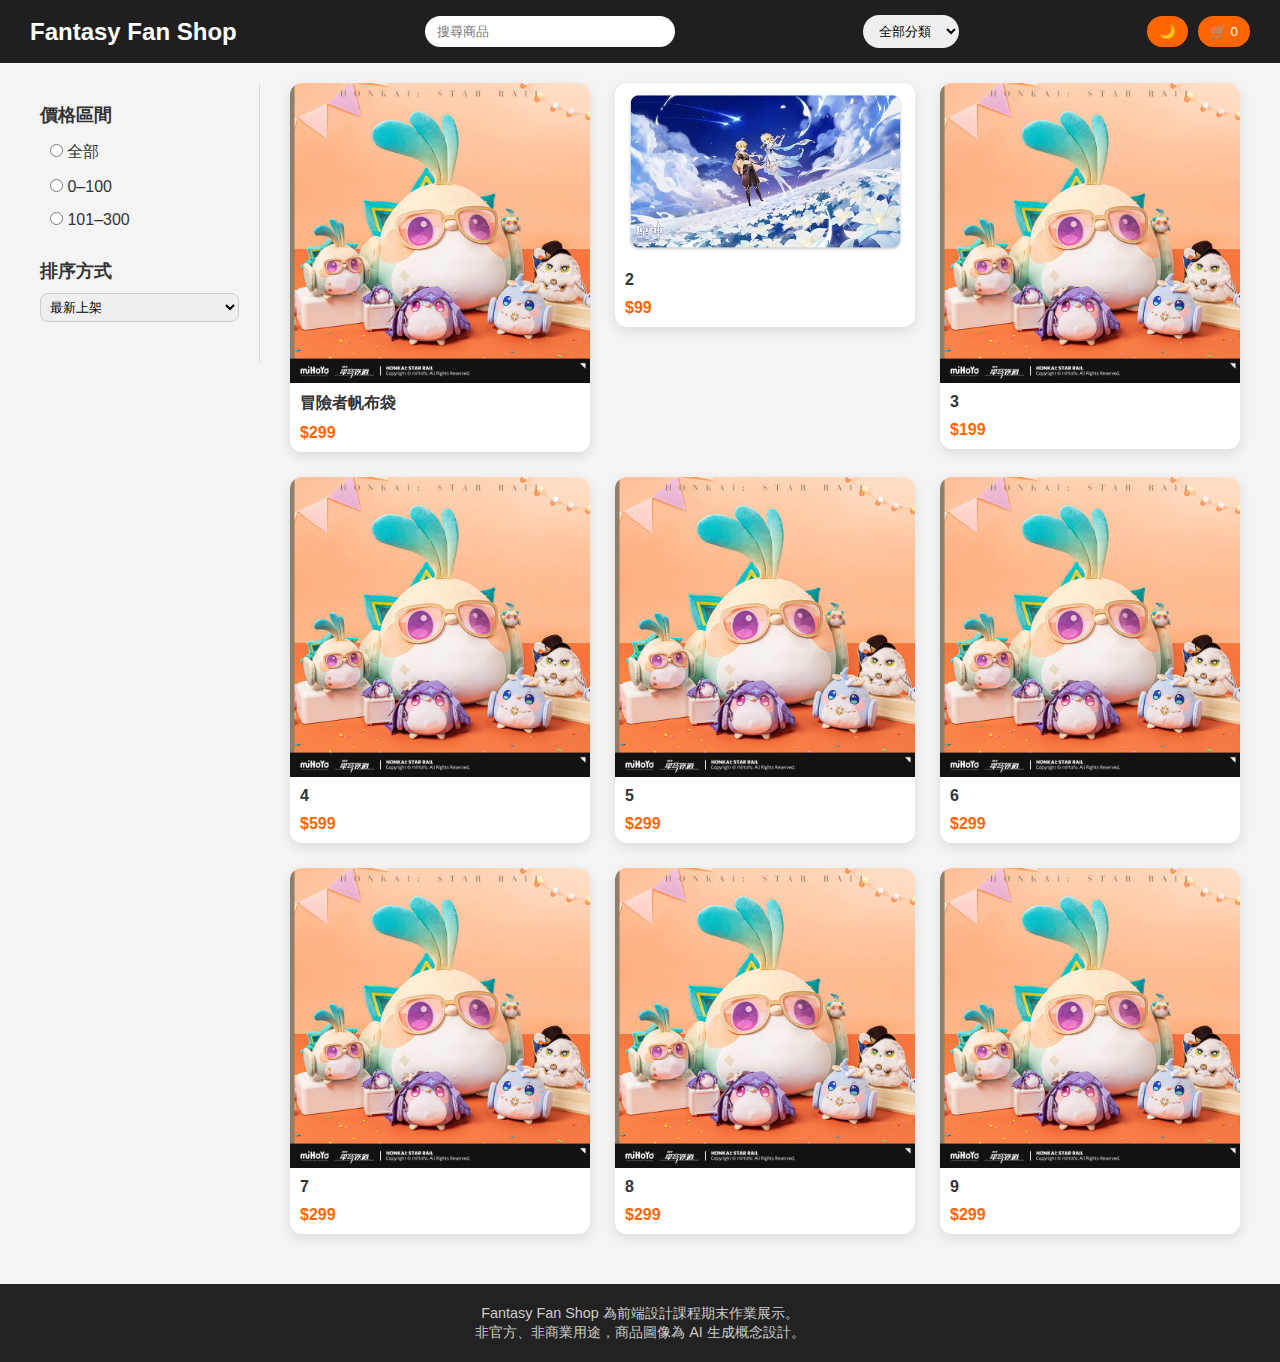
<file: index.html>
<!DOCTYPE html>
<html lang="zh-Hant">
<head>
  <meta charset="UTF-8">
  <meta name="viewport" content="width=device-width, initial-scale=1.0">
  <title>Fantasy Fan Shop</title>
  <link rel="stylesheet" href="style.css">
</head>
<body>

<!-- ================= HEADER ================= -->
<header class="navbar">
  <!-- Logo -->
  <a href="index.html" class="logo">Fantasy Fan Shop</a>

  <!-- Search -->
  <input
    type="text"
    id="searchInput"
    placeholder="搜尋商品"
  >

  <!-- Category Select -->
  <select id="categorySelect">
    <option value="all">全部分類</option>
    <option value="bag">包類</option>
    <option value="accessory">配件</option>
    <option value="stationery">文具</option>
  </select>

  <!-- Actions -->
  <div class="nav-actions">
    <button id="themeToggle">🌙</button>
    <button id="cartBtn">
      🛒 <span id="cart-count">0</span>
    </button>
  </div>
</header>

<!-- ================= MAIN ================= -->
<main class="container">

  <!-- ===== FILTER AREA ===== -->
  <aside class="filter-area">

    <!-- Price -->
    <section class="filter-group">
      <h4>價格區間</h4>
      <label><input type="radio" name="price"> 全部</label>
      <label><input type="radio" name="price"> 0–100</label>
      <label><input type="radio" name="price"> 101–300</label>
    </section>

    <!-- Sort -->
    <section class="filter-group">
      <h4>排序方式</h4>
      <select>
        <option>最新上架</option>
        <option>價格低 → 高</option>
        <option>價格高 → 低</option>
      </select>
    </section>

  </aside>

  <!-- ===== PRODUCT GRID ===== -->
  <section class="product-list">

    <!-- 商品卡片（重复 9 次） -->
    <a href="product.html?id=1" class="product-link">
      <div class="product-card">
        <img src="images/item1.jpg" alt="冒險者帆布袋">
        <h3>冒險者帆布袋</h3>
        <p class="price">$299</p>
      </div>
    </a>

    <a href="product.html?id=2" class="product-link">
      <div class="product-card">
        <img src="images/item2.jpg" alt="盲盒">
        <h3>2</h3>
        <p class="price">$99</p>
      </div>
    </a>

    <a href="product.html?id=3" class="product-link">
      <div class="product-card">
        <img src="images/item1.jpg" alt="吧唧">
        <h3>3</h3>
        <p class="price">$199</p>
      </div>
    </a>

    <a href="product.html?id=4" class="product-link">
      <div class="product-card">
        <img src="images/item1.jpg" alt="玩偶">
        <h3>4</h3>
        <p class="price">$599</p>
      </div>
    </a>

    <a href="product.html?id=5" class="product-link">
      <div class="product-card">
        <img src="images/item1.jpg" alt="立牌">
        <h3>5</h3>
        <p class="price">$299</p>
      </div>
    </a>

    <a href="product.html?id=6" class="product-link">
      <div class="product-card">
        <img src="images/item1.jpg" alt="海报">
        <h3>6</h3>
        <p class="price">$299</p>
      </div>
    </a>

    <a href="product.html?id=7" class="product-link">
      <div class="product-card">
        <img src="images/item1.jpg" alt="桌垫">
        <h3>7</h3>
        <p class="price">$299</p>
      </div>
    </a>

    <a href="product.html?id=8" class="product-link">
      <div class="product-card">
        <img src="images/item1.jpg" alt="鼠标垫">
        <h3>8</h3>
        <p class="price">$299</p>
      </div>
    </a>

    <a href="product.html?id=9" class="product-link">
      <div class="product-card">
        <img src="images/item1.jpg" alt="马克杯">
        <h3>9</h3>
        <p class="price">$299</p>
      </div>
    </a>
  </section>

</main>

<!-- ================= FOOTER ================= -->
<footer class="footer">
  <p>Fantasy Fan Shop 為前端設計課程期末作業展示。</p>
  <p>非官方、非商業用途，商品圖像為 AI 生成概念設計。</p>
</footer>

<script src="main.js"></script>
</body>
</html>
</file>
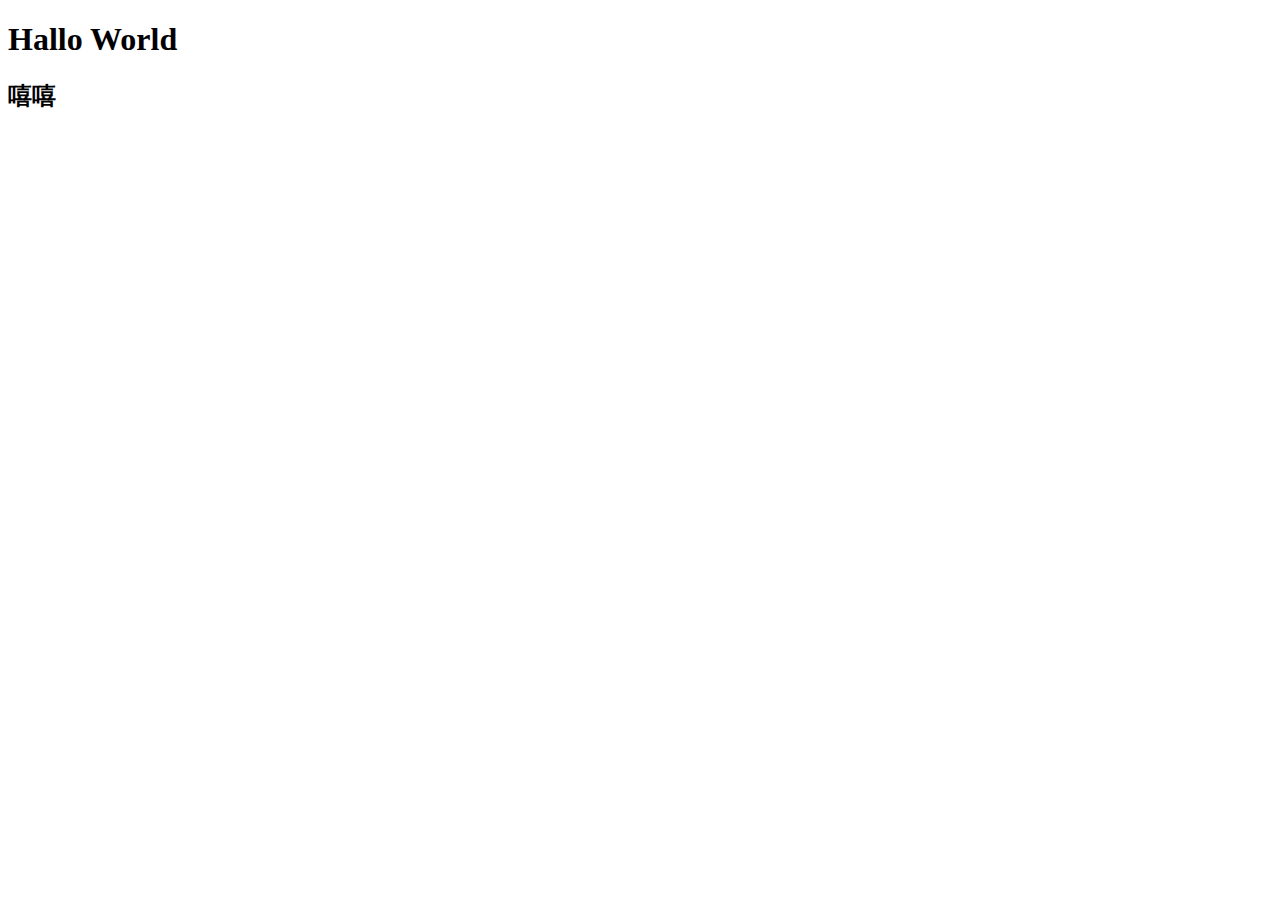
<file: ad1.html>
<!DOCTYPE html>
<html lang="en">
<head>
    <meta charset="UTF-8">
    <meta http-equiv="X-UA-Compatible" content="IE=edge">
    <meta name="viewport" content="width=device-width, initial-scale=1.0">
    <title>Document</title>
</head>
<body>
    <h1>Hallo World</h1>
    <h2>嘻嘻</h2>
</body>
</html>
</file>
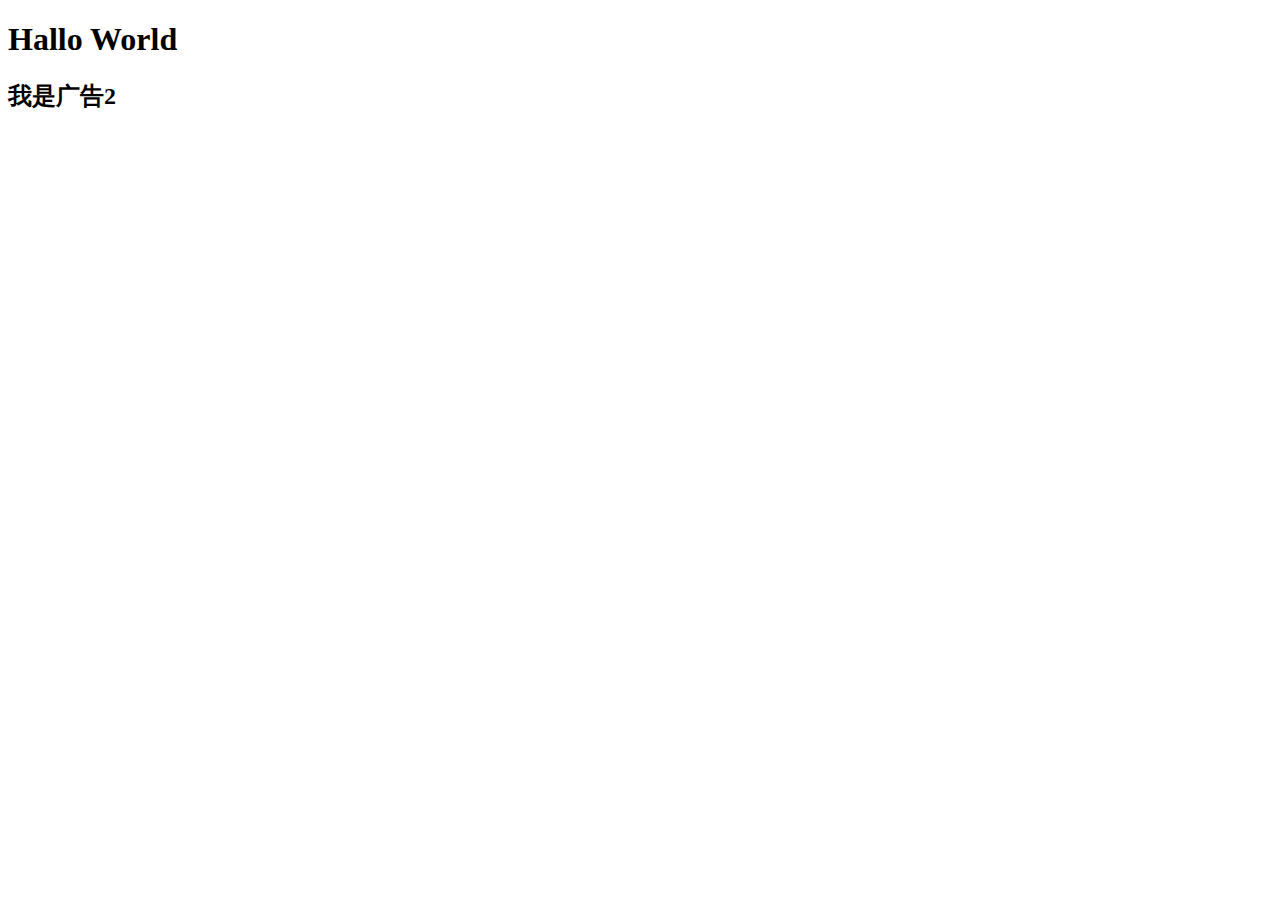
<file: ad2.html>
<!DOCTYPE html>
<html lang="en">
<head>
    <meta charset="UTF-8">
    <meta http-equiv="X-UA-Compatible" content="IE=edge">
    <meta name="viewport" content="width=device-width, initial-scale=1.0">
    <title>Document</title>
</head>
<body>
    <h1>Hallo World</h1>
    <h2>我是广告2</h2>
</body>
</html>
</file>
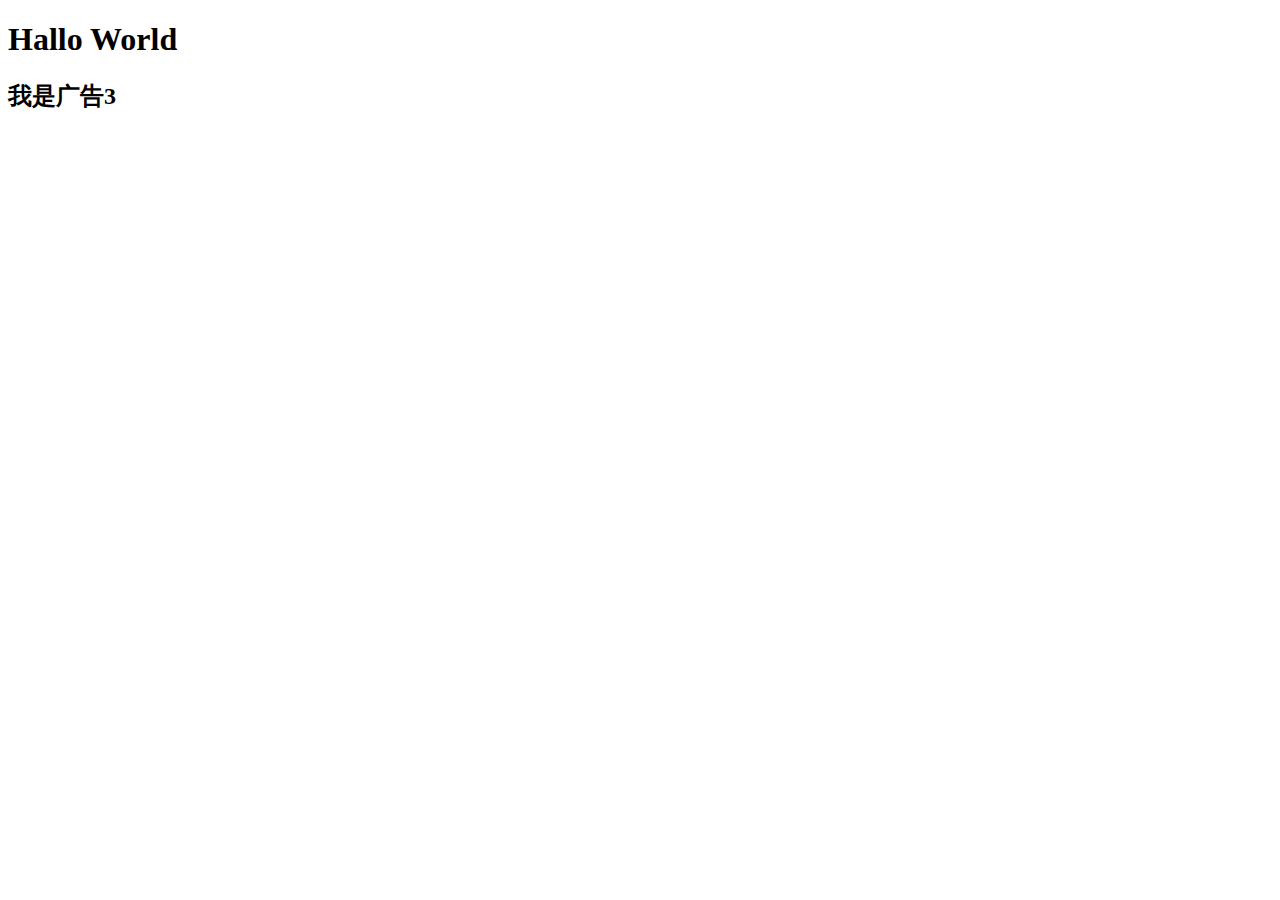
<file: ad3.html>
<!DOCTYPE html>
<html lang="en">
<head>
    <meta charset="UTF-8">
    <meta http-equiv="X-UA-Compatible" content="IE=edge">
    <meta name="viewport" content="width=device-width, initial-scale=1.0">
    <title>Document</title>
</head>
<body>
    <h1>Hallo World</h1>
    <h2>我是广告3</h2>
</body>
</html>
</file>
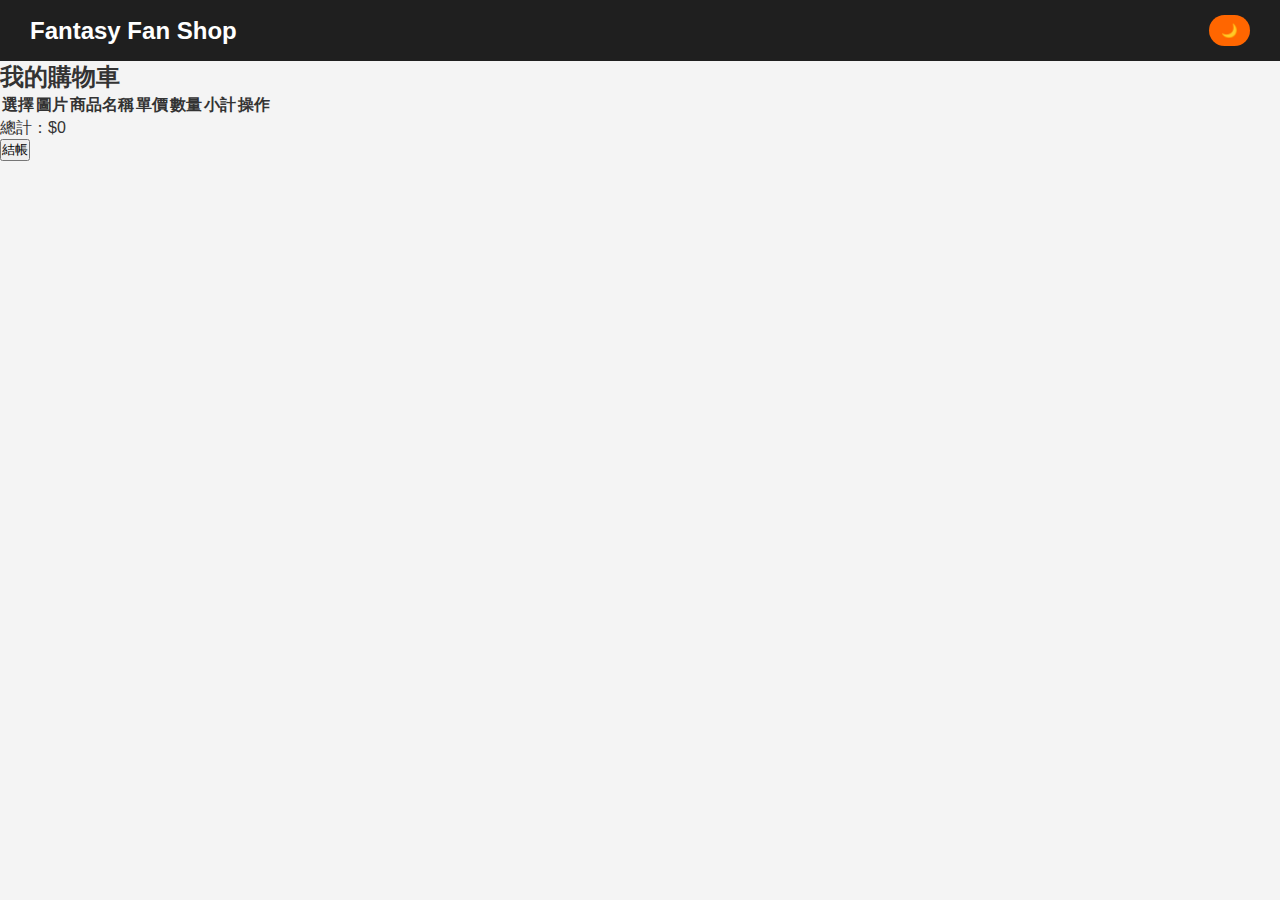
<file: cart.html>
<!DOCTYPE html>
<html lang="zh-Hant">
<head>
  <meta charset="UTF-8">
  <meta name="viewport" content="width=device-width, initial-scale=1.0">
  <title>購物車 - Fantasy Fan Shop</title>
  <link rel="stylesheet" href="style.css">

  <script>
    (function () {
      const theme = localStorage.getItem("theme");
      if (theme === "dark") {
        document.documentElement.classList.add("dark");
      }
    })();
  </script>
</head>

<body>
<header class="navbar">
  <a href="index.html" class="logo">Fantasy Fan Shop</a>
  <div class="nav-actions">
    <button id="themeToggle">🌙</button>
  </div>
</header>

<main class="cart-container">
  <h2>我的購物車</h2>

  <table class="cart-table">
    <thead>
      <tr>
        <th>選擇</th>
        <th>圖片</th>
        <th>商品名稱</th>
        <th>單價</th>
        <th>數量</th>
        <th>小計</th>
        <th>操作</th>
      </tr>
    </thead>

    <tbody id="cart-items">
      <!-- JS 動態生成 -->
    </tbody>
  </table>
</main>

<!-- 回到最上方 -->
<button id="backToTop" title="回到最上方">↑</button>

<!-- ✅ Footer：总价 & 结账 -->
<footer class="cart-footer">
  <div class="cart-footer-inner">
    <div class="cart-total">
      總計：$<span id="cart-total">0</span>
    </div>

    <button class="checkout-btn" onclick="checkout()">
      結帳
    </button>
  </div>
</footer>

<!-- JS 一律放在 body 最底 -->
<script src="js/products.js"></script>
<script src="js/cart.js"></script>
<script src="js/main.js"></script>

</body>
</html>
</file>
<file: style.css>
/* ================= 基础重置 ================= */
* {
  margin: 0;
  padding: 0;
  box-sizing: border-box;
}

body {
  font-family: Arial, sans-serif;
  background-color: #f4f4f4;
  color: #333;
  transition: background-color 0.3s, color 0.3s;
}

a {
  text-decoration: none;
  color: inherit;
}

/* ================= HEADER ================= */
.navbar {
  display: flex;
  align-items: center;
  justify-content: space-between;
  padding: 15px 30px;
  background-color: #1f1f1f;
  color: white;
  flex-wrap: wrap;
  gap: 10px;
}

.logo {
  font-size: 1.5rem;
  font-weight: bold;
}

.navbar input[type="text"] {
  flex: 1;
  max-width: 250px;
  padding: 8px 12px;
  border-radius: 20px;
  border: none;
  outline: none;
}

.navbar select {
  padding: 8px 12px;
  border-radius: 20px;
  border: none;
  outline: none;
}

.nav-actions {
  display: flex;
  gap: 10px;
}

.nav-actions button {
  padding: 8px 12px;
  border: none;
  border-radius: 20px;
  background-color: #ff6600;
  color: white;
  cursor: pointer;
  transition: background-color 0.3s;
}

.nav-actions button:hover {
  background-color: #e65c00;
}

/* ================= MAIN ================= */
.container {
  display: flex;
  padding: 20px 40px;
  gap: 30px;
  align-items: flex-start; /* 默认 */
  min-height: calc(100vh - 160px); /* ⭐ 关键：撑满画面 */
}


/* ===== FILTER AREA ===== */
.filter-area {
  width: 220px;
  padding: 20px 20px 20px 0;
  flex-shrink: 0;

  /* ⭐ 不再是卡片 */
  background-color: transparent;
  box-shadow: none;
  border-radius: 0;

  /* ⭐ 区隔感来自“分隔线” */
  border-right: 1px solid rgba(0,0,0,0.1);

  /* ⭐ 垂直居中 */
  display: flex;
  flex-direction: column;
  justify-content: center;
}

.filter-area h4 {
  margin-bottom: 10px;
  font-size: 1.1rem;
}

.filter-group {
  margin-bottom: 20px;
}

.filter-group label,
.filter-group .tag {
  display: block;
  margin-bottom: 5px;
  cursor: pointer;
  background-color: #f4f4f4;
  padding: 5px 10px;
  border-radius: 8px;
  transition: background-color 0.3s, color 0.3s;
}

.filter-group label:hover,
.filter-group .tag:hover {
  background-color: #ff6600;
  color: white;
}

.filter-group select {
  width: 100%;
  padding: 5px;
  border-radius: 8px;
  border: 1px solid #ccc;
}

/* ===== PRODUCT GRID ===== */
.product-list {
  display: grid;
  grid-template-columns: repeat(3, 1fr);
  gap: 25px;
  flex: 1;
}

.product-card {
  background-color: white;
  border-radius: 12px;
  overflow: hidden;
  box-shadow: 0 4px 12px rgba(0,0,0,0.1);
  transition: transform 0.3s, box-shadow 0.3s;
  cursor: pointer;
}

.product-card img {
  width: 100%;
  display: block;
}

.product-card h3 {
  font-size: 1rem;
  margin: 10px;
}

.product-card .price {
  color: #ff6600;
  font-weight: bold;
  margin: 0 10px 10px 10px;
}

.product-card:hover {
  transform: translateY(-5px);
  box-shadow: 0 10px 20px rgba(0,0,0,0.15);
}

/* ================= FOOTER ================= */
.footer {
  text-align: center;
  padding: 20px;
  background-color: #222;
  color: #ccc;
  margin-top: 30px;
  font-size: 0.9rem;
}

/* ================= RWD ================= */
@media (max-width: 1000px) {
  .container {
    flex-direction: column;
    padding: 20px;
  }
  .filter-area {
    width: 100%;
    margin-bottom: 20px;
  }
  .product-list {
    grid-template-columns: repeat(2, 1fr);
  }
}

@media (max-width: 600px) {
  .navbar {
    flex-direction: column;
    align-items: stretch;
  }
  .navbar input[type="text"],
  .navbar select {
    max-width: 100%;
    margin-bottom: 10px;
  }
  .product-list {
    grid-template-columns: 1fr;
  }
}

/* ================= 明暗模式 ================= */
html.dark {
  background-color: #121212;
  color: #eee;
}

html.dark .navbar {
  background-color: #1b1b1b;
}

html.dark .filter-area {
  border-right: 1px solid rgba(255,255,255,0.15);
}

html.dark .product-card {
  background-color: #1f1f1f;
  color: #eee;
}

html.dark .filter-group label,
html.dark .filter-group .tag {
  background-color: #2a2a2a;
}

html.dark .filter-group label:hover,
html.dark .filter-group .tag:hover {
  background-color: #ff6600;
  color: white;
}

html.dark .footer {
  background-color: #111;
  color: #ccc;
}

html.dark body {
  background-color: #121212;
  color: #eee;
}

/* ================= 分页 ================= */
.pagination {
  display: flex;
  justify-content: center;
  gap: 10px;
  margin: 40px 0 20px;
}

.pagination button {
  padding: 8px 14px;
  border: none;
  border-radius: 6px;
  background-color: #eee;
  cursor: pointer;
  transition: background-color 0.3s;
}

.pagination button.active {
  background-color: #ff6600;
  color: white;
}

.pagination button:hover {
  background-color: #ff6600;
  color: white;
}

/* 深色模式 */
html.dark .pagination button {
  background-color: #2a2a2a;
  color: #eee;
}

/* ===== Promotion 區 ===== */
.promotion {
  width: 100%;
  height: 140px;
  overflow: hidden;            /* ⭐ 核心：只显示一张 */
  margin: 20px 0;
  border-radius: 12px;
}

/* 横向滑动轨道 */
.promotion-track {
  display: flex;
  width: 100%;
  height: 100%;
  transition: transform 0.6s ease;
}

/* 每一张广告 */
.promotion-card {
  min-width: 100%;             /* ⭐ 核心：一张占满 */
  height: 100%;
  flex-shrink: 0;              /* ⭐ 禁止被压缩 */
  display: flex;
  align-items: center;
  justify-content: center;
  background: #ffe4b5;
  font-size: 1.4rem;
  font-weight: bold;
}

/* ================= 商品詳情 ================= */
.product-detail-container {
  display: flex;
  gap: 40px;
  padding: 40px;
  justify-content: center;
  align-items: flex-start;
}

/* 大圖片區 */
.product-image-section img {
  width: 400px;
  border-radius: 12px;
}

/* 右側商品資訊 */
.product-info-section {
  max-width: 500px;
  display: flex;
  flex-direction: column;
  gap: 15px;
}

.detail-price {
  font-size: 1.6rem;
  color: #ff6600;
  font-weight: bold;
}

.detail-desc {
  font-size: 1rem;
  color: #555;
}

/* 購買區 */
.purchase-panel {
  margin-top: 20px;
  display: flex;
  align-items: center;
  gap: 10px;
}

.purchase-panel input[type="number"] {
  width: 60px;
  padding: 6px;
  border-radius: 6px;
  border: 1px solid #ccc;
}

#add-cart-btn {
  padding: 8px 15px;
  background-color: #ff6600;
  border: none;
  color: white;
  border-radius: 20px;
  cursor: pointer;
}
#add-cart-btn:hover {
  background-color: #e65c00;
}

/* RWD 手機顯示 */
@media (max-width: 900px) {
  .product-detail-container {
    flex-direction: column;
    align-items: center;
  }
}
/* ================= 商品介紹 Tabs ================= */
.product-tabs {
  max-width: 1000px;
  margin: 60px auto;
  padding: 0 40px;
}

.tab-buttons {
  display: flex;
  border-bottom: 2px solid #ddd;
  gap: 10px;
}

.tab-btn {
  background: none;
  border: none;
  padding: 12px 20px;
  cursor: pointer;
  font-size: 1rem;
  border-bottom: 3px solid transparent;
}

.tab-btn.active {
  border-color: #ff6600;
  color: #ff6600;
  font-weight: bold;
}

.tab-content {
  padding: 25px 10px;
}

.tab-panel {
  display: none;
  line-height: 1.8;
}

.tab-panel.active {
  display: block;
}

/* 暗色模式 */
html.dark .product-tabs {
  color: #eee;
}

/* 暗色模式 tab 按钮文字 */
html.dark .tab-btn {
  color: #eee;
}

/* ================= 商品展示 ================= */
.product-detail {
  max-width: 1000px;
  margin: 40px auto;
  display: flex;
  gap: 40px;
  flex-wrap: wrap;
  padding: 0 20px;
}
.product-img-container { flex: 1; max-width: 400px; }
.product-img-container img { width: 100%; border-radius: 12px; display: block; }
.product-info { flex:1; min-width: 250px; display:flex; flex-direction:column; }
.product-info h1 { font-size:1.8rem; margin-bottom:15px; }
.product-info p.price { color:#ff6600; font-size:1.4rem; font-weight:bold; margin-bottom:15px; }
.product-info p.desc { margin-bottom:20px; line-height:1.6; }
.product-info input[type=number] { width:60px; padding:5px; margin-right:10px; }
.product-info button { padding:8px 15px; background:#ff6600; color:#fff; border:none; border-radius:8px; cursor:pointer; }

/* Tabs */
.product-tabs { max-width:1000px; margin:40px auto; padding:0 20px; }
.tab-buttons { display:flex; gap:10px; border-bottom:2px solid #ddd; }
.tab-btn { background:none; border:none; padding:12px 20px; cursor:pointer; font-size:1rem; border-bottom:3px solid transparent; }
.tab-btn.active { border-color:#ff6600; color:#ff6600; font-weight:bold; }
.tab-panel { display:none; padding:20px 0; line-height:1.6; }
.tab-panel.active { display:block; }
.tab-panel img { max-width:100%; margin-bottom:15px; border-radius:12px; }

/* 暗色模式 */
html.dark { background:#121212; color:#eee; }
html.dark .navbar { background:#1b1b1b; color:#eee; }
html.dark .tab-buttons { border-color:#444; }
html.dark .tab-btn { color:#eee; }
html.dark .tab-btn.active { color:#ff6600; }
html.dark .tab-panel { color:#eee; }

/* ===== 回到顶部按钮 ===== */
#backToTop {
  position: fixed;
  right: 25px;
  bottom: 25px;
  width: 48px;
  height: 48px;
  border-radius: 50%;
  border: none;
  background-color: #ff6600;
  color: black;
  font-size: 20px;
  cursor: pointer;
  display: none !important;              /* ⭐ 默认隐藏 */
  box-shadow: 0 4px 12px rgba(0,0,0,0.25);
  z-index: 999;
  transition: opacity 0.3s, transform 0.3s;
}

#backToTop:hover {
  transform: translateY(-4px);
}

/* 深色模式 */
html.dark #backToTop {
  background-color: #ff6600;
  color: white;
}
</file>
